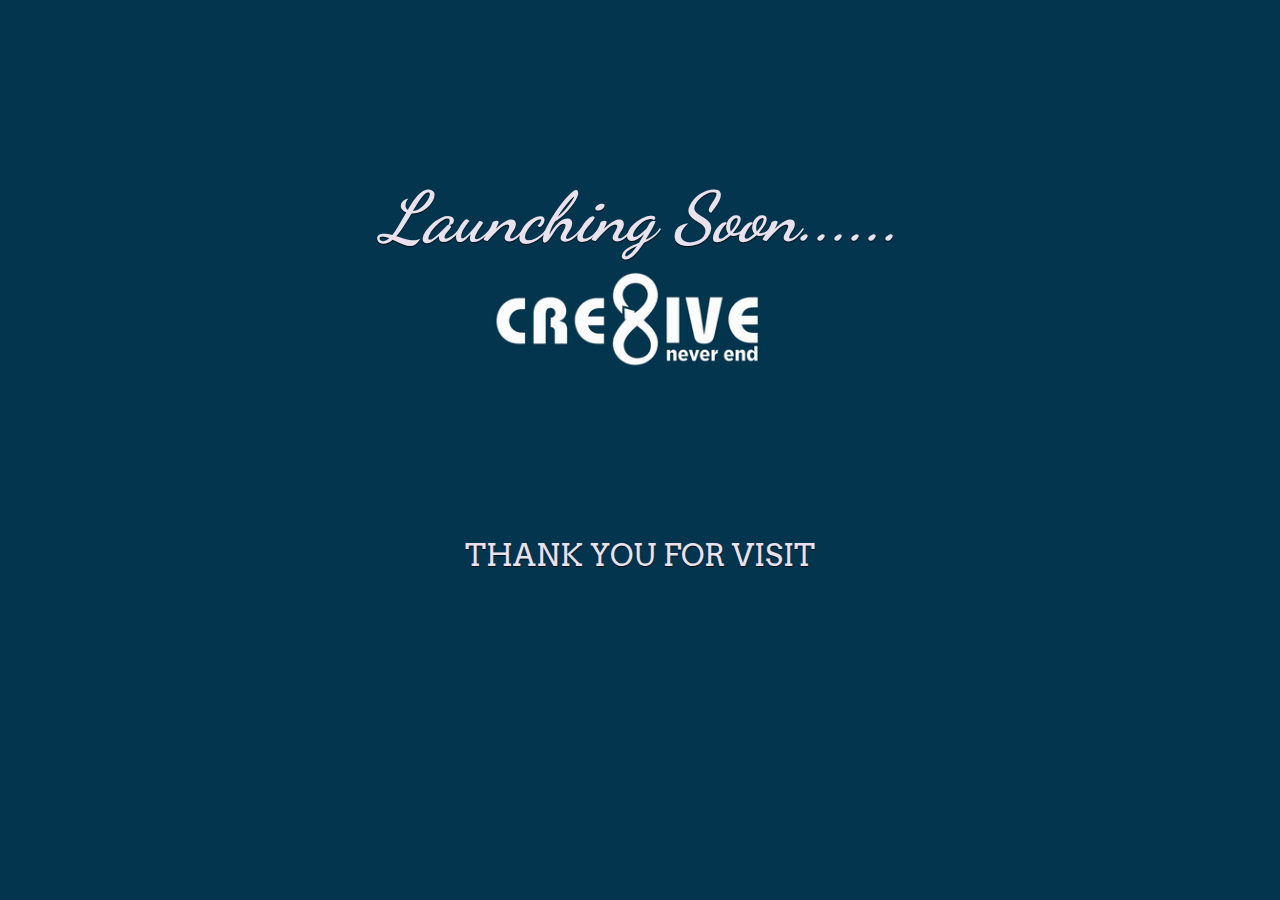
<file: index_2.html>
<!DOCTYPE HTML>
<html xmlns="http://www.w3.org/1999/xhtml">
<head>
<meta http-equiv="Content-Type" content="text/html; charset=utf-8" />


 <meta name="viewport" content="width=device-width, initial-scale=1.0">
<title>Comotia - Free Coming Soon Splash Page CSS3</title>
<link href="https://fonts.googleapis.com/css2?family=Dancing+Script:wght@400;500;600&display=swap" rel="stylesheet">
<link href="https://fonts.googleapis.com/css2?family=Arvo:ital,wght@0,400;0,700;1,400;1,700&family=Dancing+Script:wght@400;500;600&display=swap" rel="stylesheet">


<style type="text/css">
body, html  { height: 100%; }html, body, div, span, applet, object, iframe,/*h1,2, h3, h4, h5, h6,*/ p, blockquote, pre,a, abbr, acronym, address,del, dfn, em, font, img, ins, kbd, q, s, samp,small, strike, strong, sub, sup, tt, var,b, u, i, center,dl, dt, dd, ol, ul, li,fieldset, form, label, legend,table, caption, tbody, tfoot, thead, tr, th, td {margin: 0;padding: 0;border: 0;outline: 0;font-size: 100%;vertical-align: baseline;background: transparent;}body { line-height: 1; }ol, ul { list-style: none; }blockquote, q { quotes: none; }blockquote:before, blockquote:after, q:before, q:after { content: ''; content: none; }:focus { outline: 0; }del { text-decoration: line-through; }table {border-spacing: 0; }

/* Clear Floated Elements http://sonspring.com/journal/clearing-floats */
.clear {clear: both;display: block;overflow: hidden;visibility: hidden;width: 0;height: 0;}

/*------------------------------------------------------------------ */

/* Page Style */
body{
	color: #e9e2ee;
	font-size: 14px;
	font-family: sans-serif;
	line-height: 20px;
	text-shadow: 0 1px 1px rgba(0,0,0,0.75);
	background: #03354e;
}
a,
a:link,
a:visited {
	color: #c6eaf7;
	font-weight: bold;
	text-decoration:none;
}
a:active,
a:hover {
	color: #d8f3fd;
	text-shadow: 0 1px 1px rgba(0,0,0,0.75), 0 0 5px rgba(198,234,247,0.4);
}
p{
	margin-bottom: 0.3em;
}

#coming-soon{
width: 100%;
float: left;
text-align: center;
}
#coming-soon h2{
	text-align: center;
    font-size:70px;
    font-family: 'Dancing Script', cursive;
    position: absolute;
    left: 0;
    right: 0; 
    top:150px;
    font-weight: bold;
    font-style: italic;
}
#coming-soon img{
    width:50%;
    margin-top: 0;
    margin: 0 auto;
  
}
#coming-soon h3{
	text-align: center;
margin-top: -100px;
font-family: 'Arvo', serif;
font-size:30px;
font-weight: normal;
text-transform: uppercase;
}

@media(max-width:575px){
#coming-soon h3{
	margin-top:0px;
	    font-size: 18px;
}
#coming-soon img{
	 width:100%;
}

#coming-soon h2{
	    text-align: center;
    font-size: 30px;
    font-family: 'Dancing Script', cursive;
    position: absolute;
    left: 0;
    right: 0;
    top: 30px;
    font-weight: bold;
    font-style: italic;
}


}

</style>

</head>

<body>

<div id="coming-soon">
<h2>Launching Soon......</h2>	
<img src="creative2.gif">
<h3>Thank you for visit</h3>

</div>

</body>
</html>
</file>
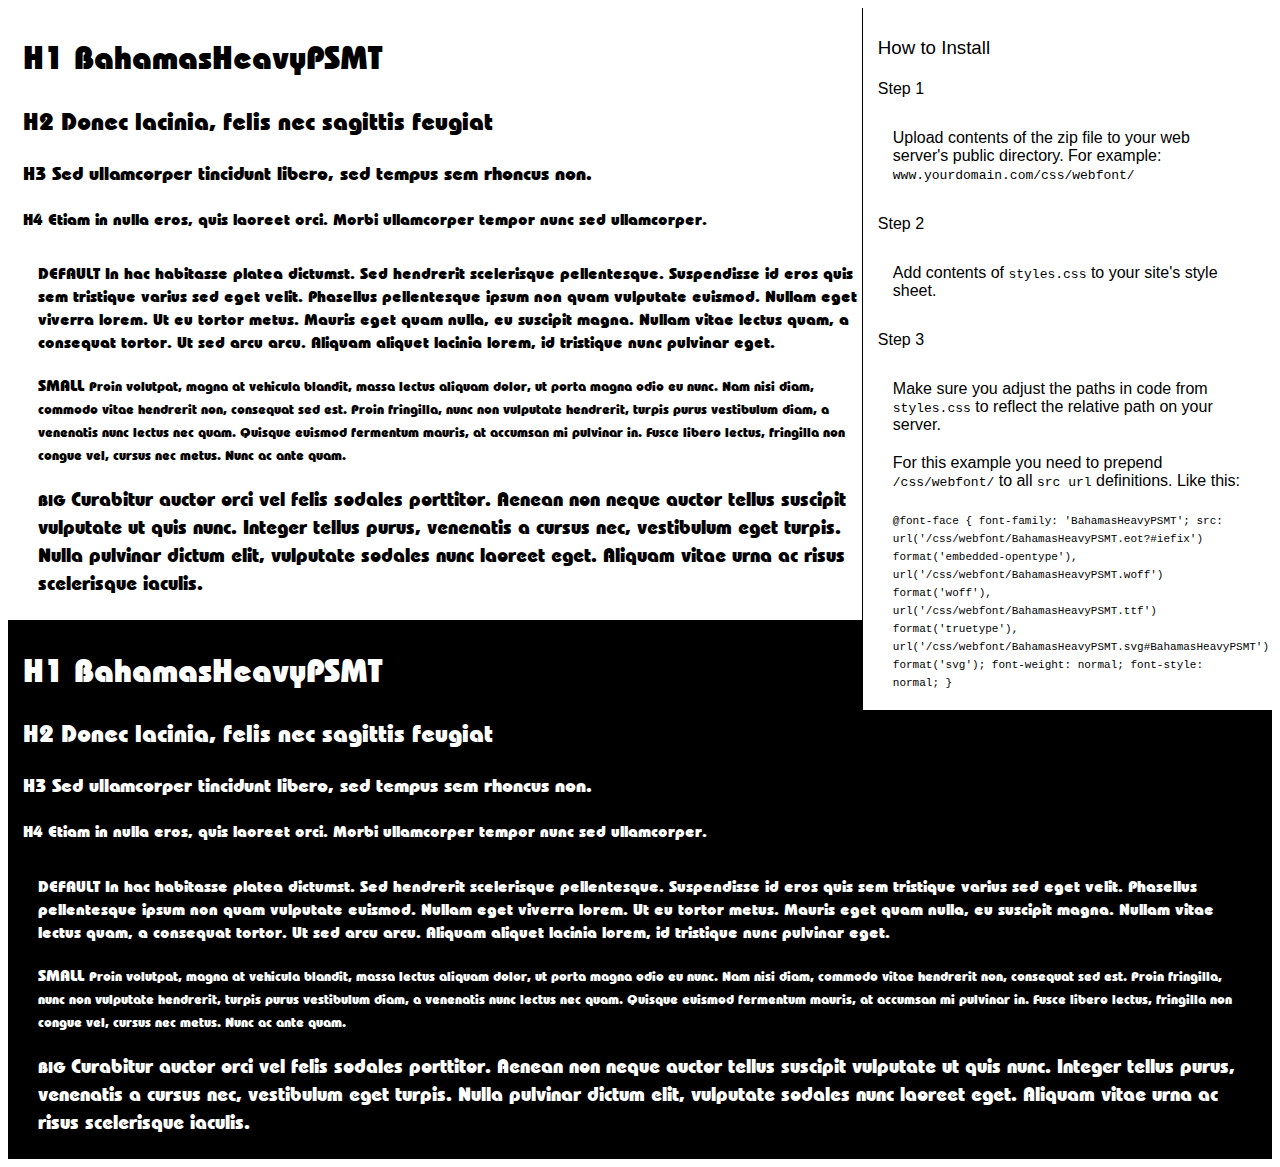
<file: fonts/preview.html>
<!DOCTYPE html>
<html>
<head>
<title>
BahamasHeavyPSMT
 - Web font preview
</title>
<style type='text/css'>

@font-face {
  font-family: 'BahamasHeavyPSMT';
  src: url('BahamasHeavyPSMT.eot?#iefix') format('embedded-opentype'),  url('BahamasHeavyPSMT.woff') format('woff'), url('BahamasHeavyPSMT.ttf')  format('truetype'), url('BahamasHeavyPSMT.svg#BahamasHeavyPSMT') format('svg');
  font-weight: normal;
  font-style: normal;
}

body { font-family: 'BahamasHeavyPSMT' !important; }
h1, h2, h3, h4 { font-weight: normal; }
.reg { color:black; background:white; }
.inverse { color:white; background:black; }
div { padding: 10px 15px; }
.right { background:white; width:30%; float: right; font-family: sans-serif; border: 1px solid black; border-width: 0 0 1px 1px;}
</style>
</head>
<body>
<div class='right'>
<h3>How to Install</h3>
<h4>Step 1</h4>
<div>
Upload contents of the zip file to your web server's public directory. For example:
<code>www.yourdomain.com/css/webfont/</code>
</div>
<h4>Step 2</h4>
<div>
Add contents of
<code>styles.css</code>
to your site's style sheet.
</div>
<h4>Step 3</h4>
<div>
Make sure you adjust the paths in code from
<code>styles.css</code>
to reflect the relative path on your server.
</div>
<div>
For this example you need to prepend
<code>/css/webfont/</code>
to all
<code>src url</code>
definitions. Like this:
</div>
<div>
<code style='font-size:11px;'>@font-face {
  font-family: 'BahamasHeavyPSMT';
  src: url('/css/webfont/BahamasHeavyPSMT.eot?#iefix') format('embedded-opentype'),  url('/css/webfont/BahamasHeavyPSMT.woff') format('woff'), url('/css/webfont/BahamasHeavyPSMT.ttf')  format('truetype'), url('/css/webfont/BahamasHeavyPSMT.svg#BahamasHeavyPSMT') format('svg');
  font-weight: normal;
  font-style: normal;
}</code>
</div>
</div>
<div class='reg'>
<h1>
H1
BahamasHeavyPSMT
</h1>
<h2>
H2
Donec lacinia, felis nec sagittis feugiat
</h2>
<h3>
H3
Sed ullamcorper tincidunt libero, sed tempus sem rhoncus non.
</h3>
<h4>
H4
Etiam in nulla eros, quis laoreet orci. Morbi ullamcorper tempor nunc sed ullamcorper.
</h4>
<div>
DEFAULT
In hac habitasse platea dictumst. Sed hendrerit scelerisque pellentesque. Suspendisse id eros quis sem tristique varius sed eget velit. Phasellus pellentesque ipsum non quam vulputate euismod. Nullam eget viverra lorem. Ut eu tortor metus. Mauris eget quam nulla, eu suscipit magna. Nullam vitae lectus quam, a consequat tortor. Ut sed arcu arcu. Aliquam aliquet lacinia lorem, id tristique nunc pulvinar eget.
</div>
<div>
SMALL
<small>
Proin volutpat, magna at vehicula blandit, massa lectus aliquam dolor, ut porta magna odio eu nunc. Nam nisi diam, commodo vitae hendrerit non, consequat sed est. Proin fringilla, nunc non vulputate hendrerit, turpis purus vestibulum diam, a venenatis nunc lectus nec quam. Quisque euismod fermentum mauris, at accumsan mi pulvinar in. Fusce libero lectus, fringilla non congue vel, cursus nec metus. Nunc ac ante quam.
</small>
</div>
<div>
BIG
<big>
Curabitur auctor orci vel felis sodales porttitor. Aenean non neque auctor tellus suscipit vulputate ut quis nunc. Integer tellus purus, venenatis a cursus nec, vestibulum eget turpis. Nulla pulvinar dictum elit, vulputate sodales nunc laoreet eget. Aliquam vitae urna ac risus scelerisque iaculis.
</big>
</div>

</div>
<div class='inverse'>
<h1>
H1
BahamasHeavyPSMT
</h1>
<h2>
H2
Donec lacinia, felis nec sagittis feugiat
</h2>
<h3>
H3
Sed ullamcorper tincidunt libero, sed tempus sem rhoncus non.
</h3>
<h4>
H4
Etiam in nulla eros, quis laoreet orci. Morbi ullamcorper tempor nunc sed ullamcorper.
</h4>
<div>
DEFAULT
In hac habitasse platea dictumst. Sed hendrerit scelerisque pellentesque. Suspendisse id eros quis sem tristique varius sed eget velit. Phasellus pellentesque ipsum non quam vulputate euismod. Nullam eget viverra lorem. Ut eu tortor metus. Mauris eget quam nulla, eu suscipit magna. Nullam vitae lectus quam, a consequat tortor. Ut sed arcu arcu. Aliquam aliquet lacinia lorem, id tristique nunc pulvinar eget.
</div>
<div>
SMALL
<small>
Proin volutpat, magna at vehicula blandit, massa lectus aliquam dolor, ut porta magna odio eu nunc. Nam nisi diam, commodo vitae hendrerit non, consequat sed est. Proin fringilla, nunc non vulputate hendrerit, turpis purus vestibulum diam, a venenatis nunc lectus nec quam. Quisque euismod fermentum mauris, at accumsan mi pulvinar in. Fusce libero lectus, fringilla non congue vel, cursus nec metus. Nunc ac ante quam.
</small>
</div>
<div>
BIG
<big>
Curabitur auctor orci vel felis sodales porttitor. Aenean non neque auctor tellus suscipit vulputate ut quis nunc. Integer tellus purus, venenatis a cursus nec, vestibulum eget turpis. Nulla pulvinar dictum elit, vulputate sodales nunc laoreet eget. Aliquam vitae urna ac risus scelerisque iaculis.
</big>
</div>

</div>
</body>
</html>
</file>
